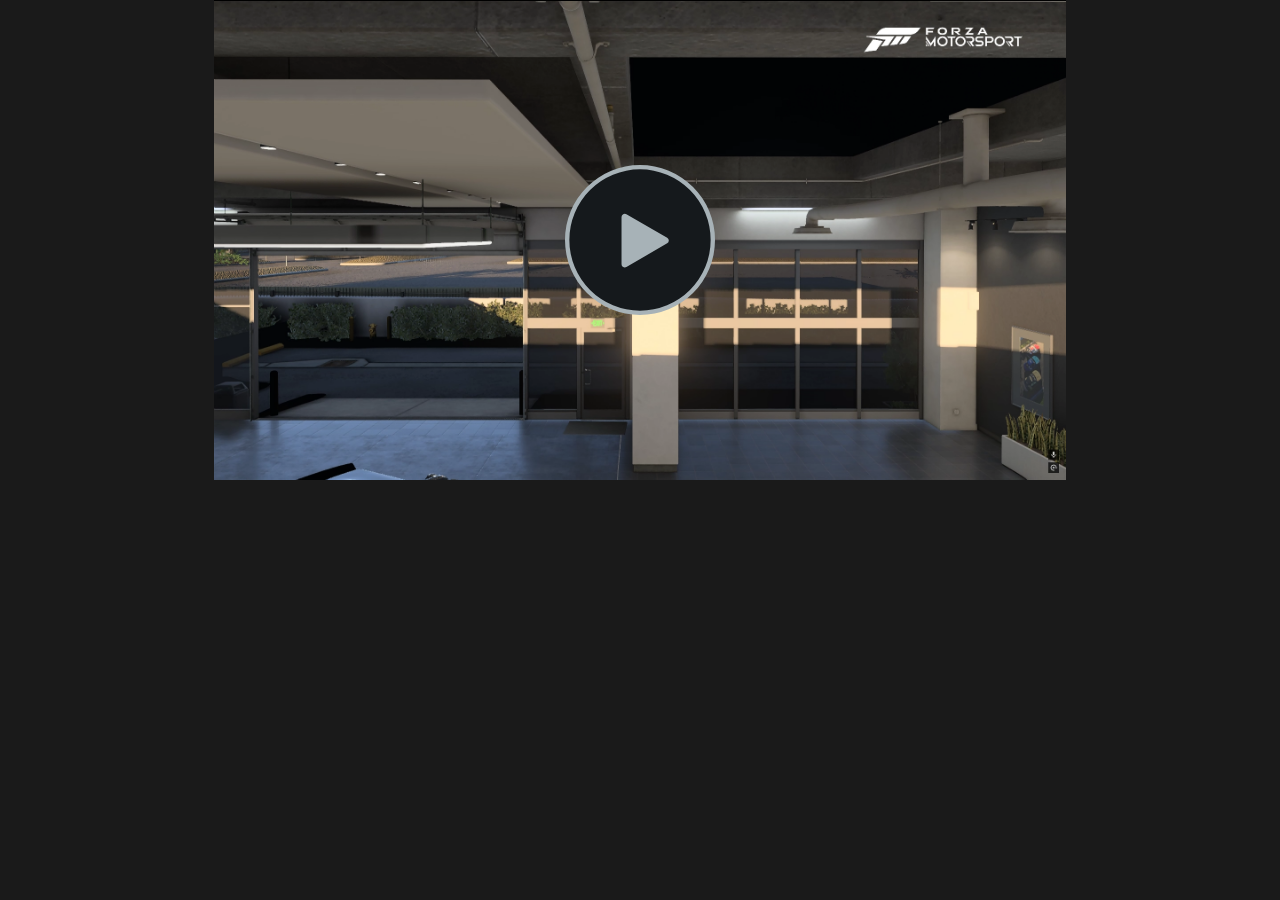
<file: index.html>
<!DOCTYPE HTML>
<html>
<head>
  <meta name="google" value="notranslate" /> 
  <meta http-equiv="Content-Type" content="text/html; charset=utf-8" />
  <meta http-equiv="X-UA-Compatible" content="IE=edge,chrome=1">
  <title>4Fun</title>
  <link href="ute4fun_embed.css" rel="stylesheet" type="text/css">
</head>
<body>
  <!-- El video se carga mediante el Smart Player (contenido en el iframe) -->
  <div class="smart-player-embed-container">
    <iframe class="smart-player-embed-iframe" id="embeddedSmartPlayerInstance" src="ute4fun_player.html?embedIFrameId=embeddedSmartPlayerInstance" scrolling="no" frameborder="0" webkitAllowFullScreen mozallowfullscreen allowFullScreen></iframe>
  </div>
</body>
</html>
</file>
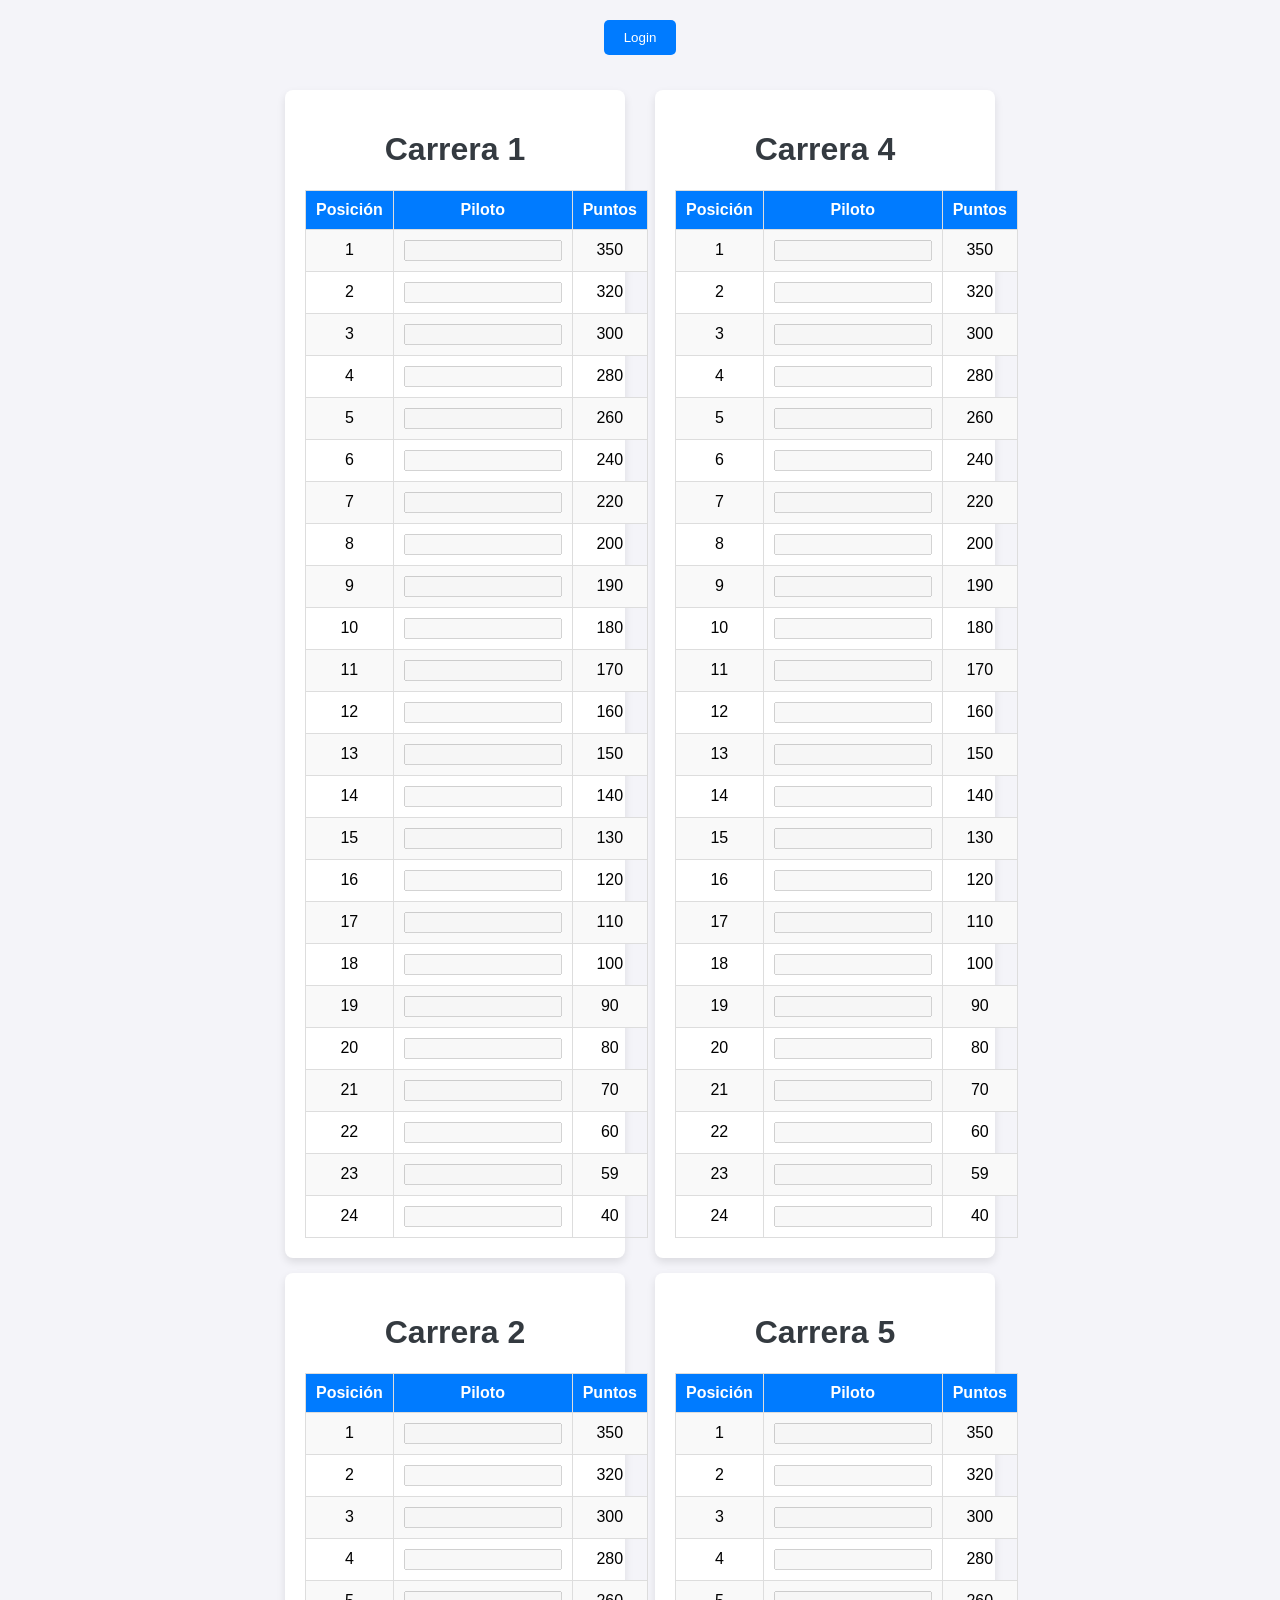
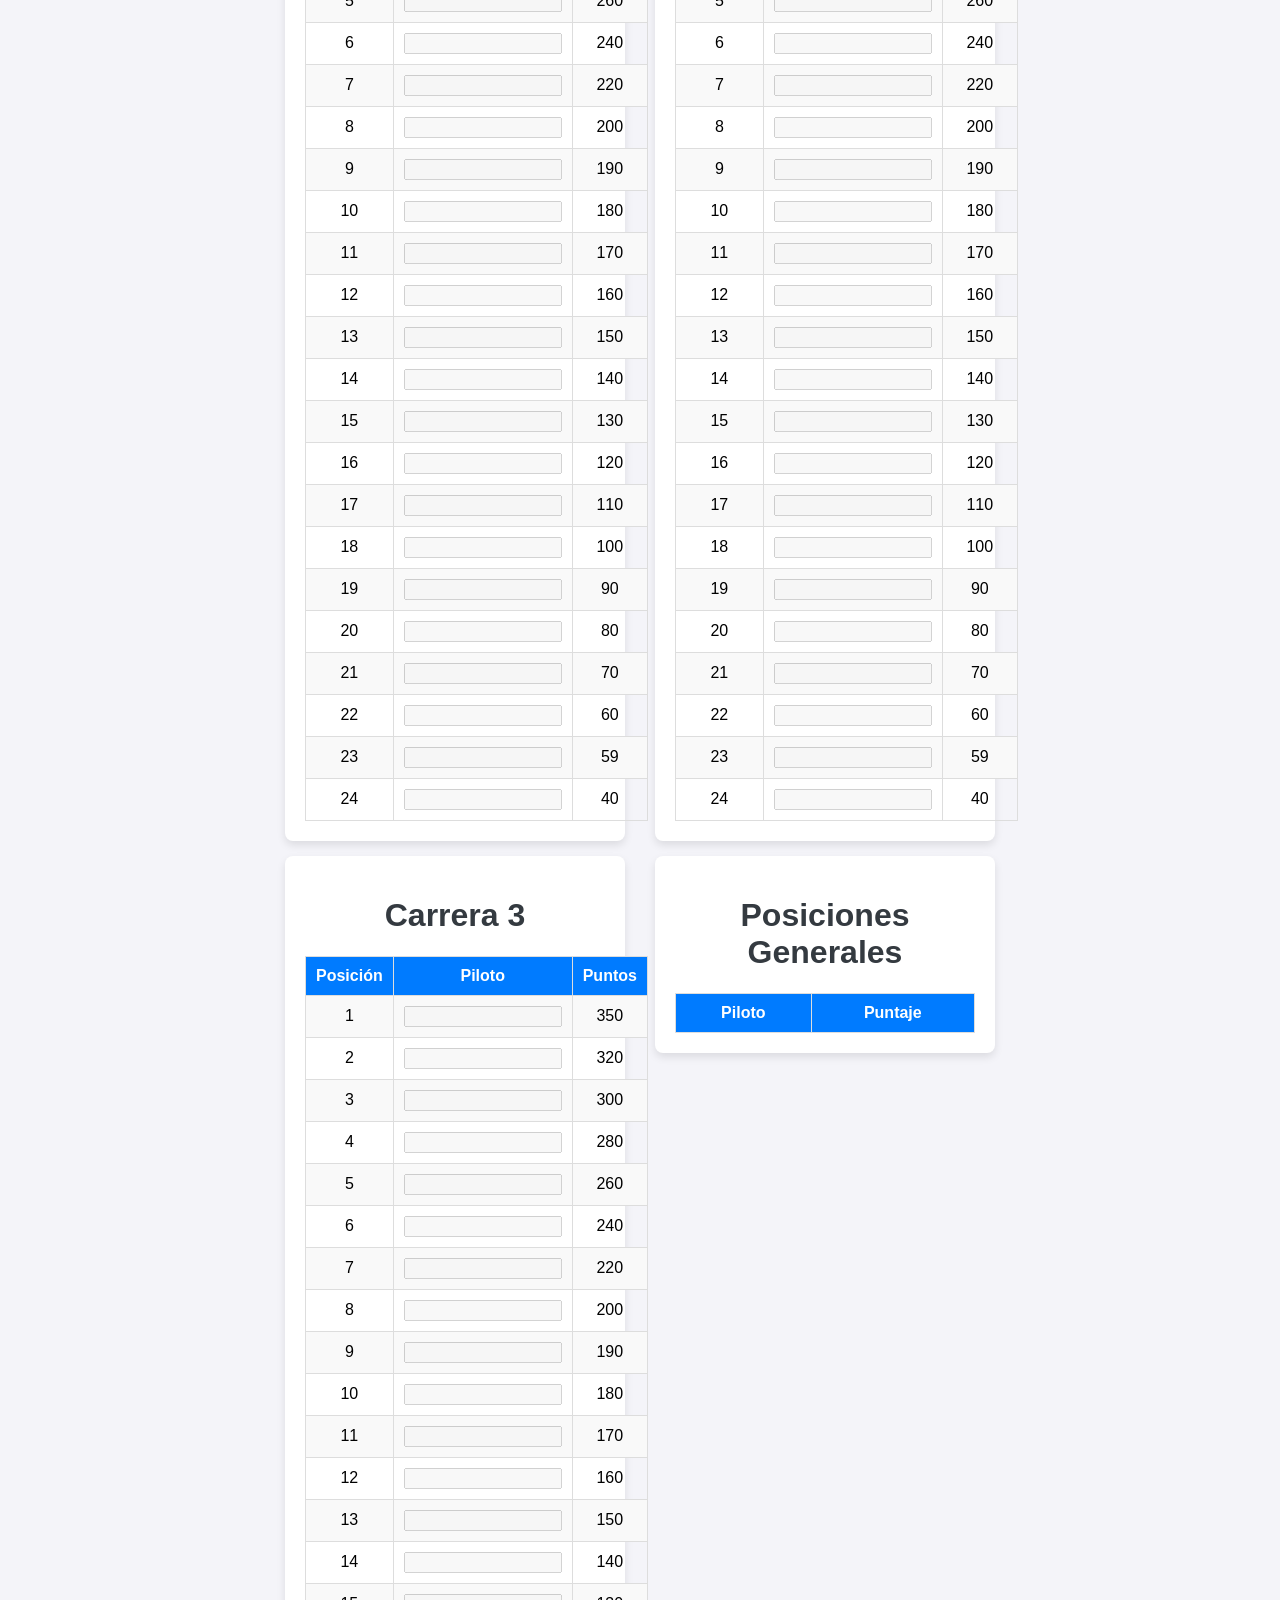
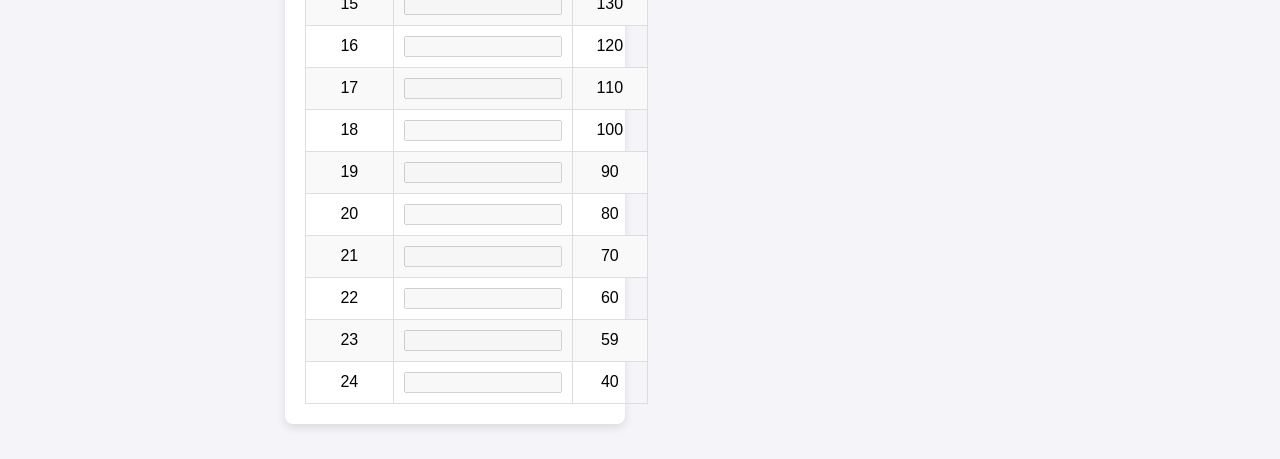
<file: posiciones.html>
<!DOCTYPE html>
<html lang="es">
<head>
    <meta charset="UTF-8">
    <meta name="viewport" content="width=device-width, initial-scale=1.0">
    <title>Posiciones de las Carreras</title>
    <link rel="stylesheet" href="styles.css">
</head>
<body>
    <div id="mensaje" class="centered-message"></div>

    <!-- Contenedor de login, solo se ve antes de iniciar sesión -->
    <div class="login-container centered-container">
        <button id="login-btn">Login</button>
    </div>

    <!-- Panel de administración, oculto por defecto -->
    <div class="header centered-container" style="display: none;">
        <div class="admin-panel">
            <button onclick="guardarDatos()">Guardar</button>
            <button onclick="vaciarCarreras()">Vaciar Carreras</button>
            <div class="change-password-container">
                <input type="password" id="new-admin-password" placeholder="Nueva contraseña de administrador">
                <button onclick="changeAdminPassword()">Cambiar Contraseña</button>
            </div>
        </div>
    </div>

    <!-- Contenedor principal con las tablas, visible desde el inicio -->
    <div class="container">
        <div class="tabla-row">
            <!-- Carreras 1, 2 y 3 -->
            <div class="tabla-container">
                <h1>Carrera 1</h1>
                <table id="carrera1">
                    <thead>
                        <tr>
                            <th>Posición</th>
                            <th>Piloto</th>
                            <th>Puntos</th>
                        </tr>
                    </thead>
                    <tbody>
                        <!-- Las filas de las carreras serán cargadas dinámicamente -->
                    </tbody>
                </table>
            </div>

            <div class="tabla-container">
                <h1>Carrera 2</h1>
                <table id="carrera2">
                    <thead>
                        <tr>
                            <th>Posición</th>
                            <th>Piloto</th>
                            <th>Puntos</th>
                        </tr>
                    </thead>
                    <tbody>
                        <!-- Las filas de las carreras serán cargadas dinámicamente -->
                    </tbody>
                </table>
            </div>

            <div class="tabla-container">
                <h1>Carrera 3</h1>
                <table id="carrera3">
                    <thead>
                        <tr>
                            <th>Posición</th>
                            <th>Piloto</th>
                            <th>Puntos</th>
                        </tr>
                    </thead>
                    <tbody>
                        <!-- Las filas de las carreras serán cargadas dinámicamente -->
                    </tbody>
                </table>
            </div>
        </div>

        <div class="tabla-row">
            <!-- Carreras 4, 5 y Posiciones Generales -->
            <div class="tabla-container">
                <h1>Carrera 4</h1>
                <table id="carrera4">
                    <thead>
                        <tr>
                            <th>Posición</th>
                            <th>Piloto</th>
                            <th>Puntos</th>
                        </tr>
                    </thead>
                    <tbody>
                        <!-- Las filas de las carreras serán cargadas dinámicamente -->
                    </tbody>
                </table>
            </div>

            <div class="tabla-container">
                <h1>Carrera 5</h1>
                <table id="carrera5">
                    <thead>
                        <tr>
                            <th>Posición</th>
                            <th>Piloto</th>
                            <th>Puntos</th>
                        </tr>
                    </thead>
                    <tbody>
                        <!-- Las filas de las carreras serán cargadas dinámicamente -->
                    </tbody>
                </table>
            </div>

            <div class="tabla-container">
                <h1>Posiciones Generales</h1>
                <table id="tablaPosiciones">
                    <thead>
                        <tr>
                            <th>Piloto</th>
                            <th>Puntaje</th>
                        </tr>
                    </thead>
                    <tbody>
                        <!-- Las posiciones generales se llenarán dinámicamente -->
                    </tbody>
                </table>
            </div>
        </div>
    </div>

    <script>
        const storedPassword = localStorage.getItem('adminPassword');
        const loginButton = document.getElementById('login-btn');
        const loginContainer = document.querySelector('.login-container');
        const adminPanel = document.querySelector('.header');
        const newPasswordInput = document.getElementById('new-admin-password');

        // Si ya hay una contraseña guardada, no permitir ingreso sin contraseña
        function login() {
            if (!storedPassword) {
                // Si es el primer login, accede al panel sin contraseña
                loginContainer.style.display = 'none';
                adminPanel.style.display = 'block';
                document.getElementById('mensaje').innerText = 'Bienvenido. Configure su contraseña en el panel de control.';
            } else {
                // Si ya hay contraseña configurada, solicitar la contraseña
                const passwordInput = prompt("Ingresa la contraseña de administrador:");
                if (passwordInput === storedPassword) {
                    loginContainer.style.display = 'none';
                    adminPanel.style.display = 'block';
                    document.getElementById('mensaje').innerText = 'Bienvenido al panel de administración.';
                    habilitarCampos(); // Habilitar campos solo después de login exitoso
                } else {
                    alert("Contraseña incorrecta.");
                }
            }
        }

        // Cambiar la contraseña
        function changeAdminPassword() {
            const newPassword = newPasswordInput.value;
            if (newPassword) {
                localStorage.setItem('adminPassword', newPassword);
                alert('Contraseña configurada correctamente.');
            } else {
                alert('Por favor ingrese una contraseña.');
            }
        }

        // Habilitar los campos editables dentro del panel de control
        function habilitarCampos() {
            const campos = document.querySelectorAll('.piloto');
            campos.forEach(input => {
                input.disabled = false;
            });
        }

        // Cargar los datos de las carreras desde localStorage
        function cargarDatos() {
            const puntosCarrera = [350, 320, 300, 280, 260, 240, 220, 200, 190, 180, 170, 160, 150, 140, 130, 120, 110, 100, 90, 80, 70, 60, 59, 40];
            for (let i = 1; i <= 5; i++) {
                const carreraData = JSON.parse(localStorage.getItem(`pilotosCarrera${i}`)) || [];
                const carreraTable = document.getElementById(`carrera${i}`);
                const tbody = carreraTable.querySelector('tbody');

                tbody.innerHTML = '';

                for (let j = 0; j < 24; j++) {
                    const piloto = carreraData[j] || '';
                    const row = document.createElement('tr');
                    row.innerHTML = `
                        <td>${j + 1}</td>
                        <td><input type="text" class="piloto" value="${piloto}" style="width: 150px;" ${storedPassword ? '' : 'disabled'}></td>
                        <td>${puntosCarrera[j]}</td>
                    `;
                    tbody.appendChild(row);
                }
            }
            actualizarPosicionesGenerales();
        }

        function actualizarPosicionesGenerales() {
            const posiciones = {};
            const puntosCarrera = [350, 320, 300, 280, 260, 240, 220, 200, 190, 180, 170, 160, 150, 140, 130, 120, 110, 100, 90, 80, 70, 60, 59, 40];

            for (let i = 1; i <= 5; i++) {
                const pilotosCarrera = JSON.parse(localStorage.getItem(`pilotosCarrera${i}`)) || [];
                pilotosCarrera.forEach((piloto, index) => {
                    if (piloto) {
                        if (!posiciones[piloto]) posiciones[piloto] = 0;
                        posiciones[piloto] += puntosCarrera[index];
                    }
                });
            }

            const posicionesGenerales = Object.entries(posiciones)
                .sort((a, b) => b[1] - a[1]);

            const tablaPosiciones = document.getElementById('tablaPosiciones').querySelector('tbody');
            tablaPosiciones.innerHTML = '';

            posicionesGenerales.forEach(([piloto, puntos]) => {
                const row = document.createElement('tr');
                row.innerHTML = `<td>${piloto}</td><td>${puntos}</td>`;
                tablaPosiciones.appendChild(row);
            });
        }

        function guardarDatos() {
            for (let i = 1; i <= 5; i++) {
                const carreraTable = document.getElementById(`carrera${i}`);
                const tbody = carreraTable.querySelector('tbody');
                const pilotosCarrera = [];

                tbody.querySelectorAll('tr').forEach(row => {
                    const pilotoInput = row.querySelector('input');
                    pilotosCarrera.push(pilotoInput ? pilotoInput.value : '');
                });

                localStorage.setItem(`pilotosCarrera${i}`, JSON.stringify(pilotosCarrera));
            }
            actualizarPosicionesGenerales();
            document.getElementById('mensaje').innerText = 'Datos guardados.';
        }

        function vaciarCarreras() {
            for (let i = 1; i <= 5; i++) {
                const carreraTable = document.getElementById(`carrera${i}`);
                const tbody = carreraTable.querySelector('tbody');
                tbody.innerHTML = '';
                localStorage.setItem(`pilotosCarrera${i}`, JSON.stringify([]));
            }
            actualizarPosicionesGenerales();
            document.getElementById('mensaje').innerText = 'Carreras vacías.';
        }

        // Eventos
        document.getElementById('login-btn').addEventListener('click', login);
        document.addEventListener('DOMContentLoaded', cargarDatos);
    </script>
</body>
</html>
</file>
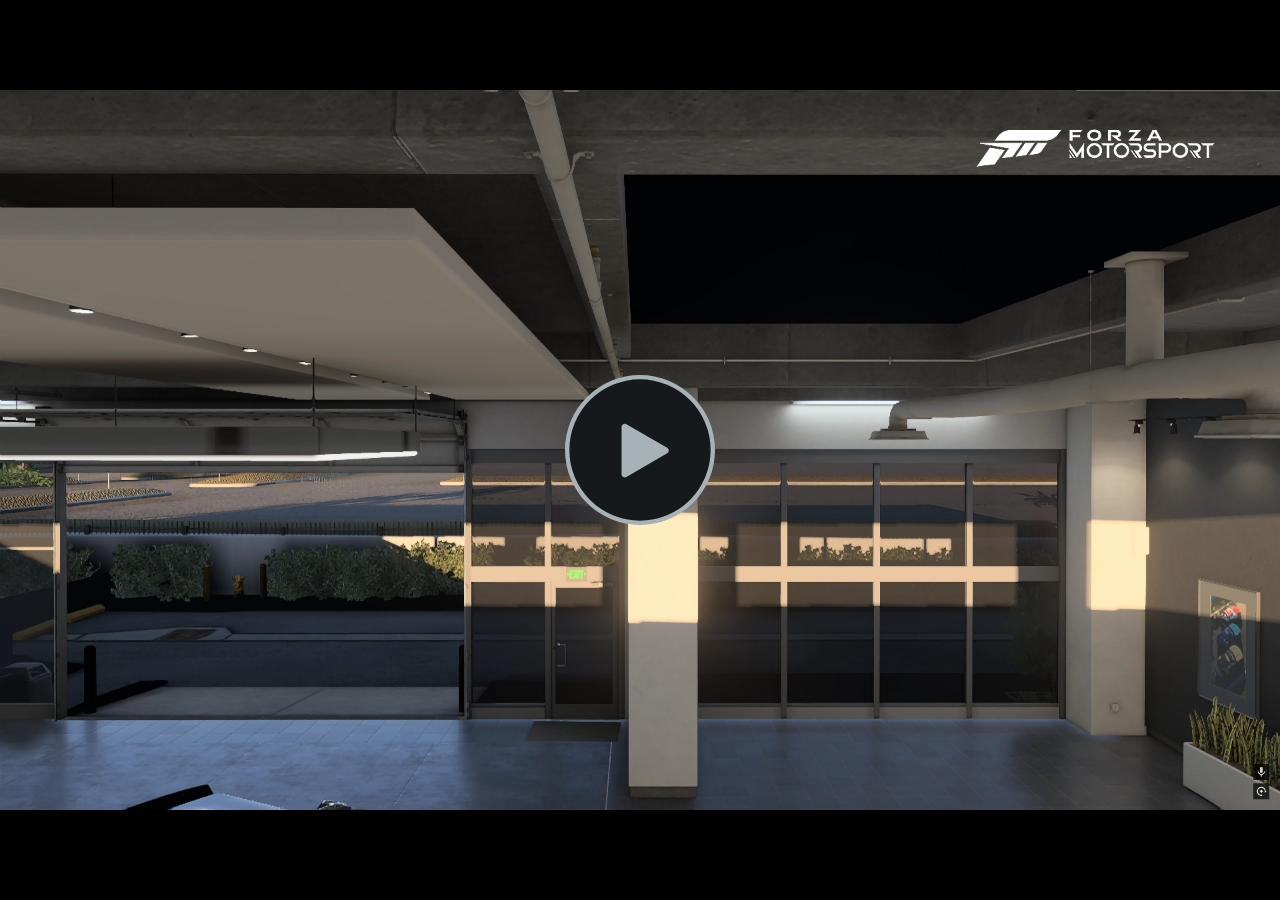
<file: ute4fun_player.html>
<!DOCTYPE html> 
<html>
<head>
  <meta name="google" value="notranslate" /> 
  <meta http-equiv="Content-Type" content="text/html; charset=utf-8" />
  <meta name="viewport" content="width=device-width, initial-scale=1" />
  <meta http-equiv="X-UA-Compatible" content="IE=edge,chrome=1">
  <title>4Fun Player</title>
  <link href="skins/remix/techsmith-smart-player.min.css" rel="stylesheet" type="text/css" />
  <style>
    html, body {
      background-color: #1a1a1a;
      margin: 0;
      padding: 0;
    }
    /* Oculta los controles del Smart Player */
    .TSCControlBar,
    .TSCControlBar * {
      display: none !important;
    }
  </style>
</head>
<body>
  <!-- Contenedor en el que se inicializa el Smart Player -->
  <div id="tscVideoContent"></div>

  <script src="scripts/config_xml.js"></script>
  <script type="text/javascript">
    (function (window) {
        function setup(TSC) {
             // Usa la URL directa de Archive.org (actualiza la ruta con la de tu video)
             TSC.playerConfiguration.addMediaSrc("https://ia801707.us.archive.org/34/items/ute4fun/ute4fun.mp4");
             TSC.playerConfiguration.setXMPSrc("ute4fun_config.xml");
             TSC.playerConfiguration.setAutoHideControls(true);
             TSC.playerConfiguration.setBackgroundColor("#000000");
             TSC.playerConfiguration.setCaptionsEnabled(false);
             TSC.playerConfiguration.setSidebarEnabled(false);
             TSC.playerConfiguration.setTheme(TSC.themeNames.DUSK);
             TSC.playerConfiguration.allowFastForward = true;
             TSC.playerConfiguration.skipVideoControlsEnabled = true;
             TSC.playerConfiguration.skipVideoDuration = 10;
             
             TSC.playerConfiguration.setAutoPlayMedia(false);
             TSC.playerConfiguration.setPosterImageSrc("ute4fun_First_Frame.png");
             TSC.playerConfiguration.setIsSearchable(true);
             TSC.playerConfiguration.setEndActionType("stop");
             TSC.playerConfiguration.setEndActionParam("true");
             TSC.playerConfiguration.setAllowRewind(-1);

             // Deshabilita los controles a través de la API (si la función existe)
             if (typeof TSC.playerConfiguration.setControlsEnabled === "function") {
                TSC.playerConfiguration.setControlsEnabled(false);
             }

             TSC.localizationStrings.setLanguage(TSC.languageCodes.SPANISH);

             // Inicializa el Smart Player en el contenedor designado
             TSC.mediaPlayer.init("#tscVideoContent");

             // Agrega interactividad: detecta cuando el video inicia
             TSC.mediaPlayer.addEventListener("play", function() {
                console.log("El video ha iniciado.");
                // Aquí puedes agregar lógica interactiva adicional si es necesario
             });
        }

        function loadScript(src, callback) {
            if(!src || typeof src !== "string"){
                return;
            }
            var script = document.createElement("script");
            if(document.attachEvent){
                script.onreadystatechange = function(){
                    if(script.readyState === "complete" || script.readyState === "loaded"){
                        if(callback){
                            callback();
                        }
                    }
                };
            } else {
                script.onload = function(){
                    if(callback){
                        callback();
                    }
                };
            }
            script.src = src;
            document.getElementsByTagName("head")[0].appendChild(script);
        }

        loadScript('scripts/techsmith-smart-player.min.js', function() {
            setup(window["TSC"]);
        });
    }(window));
  </script>
</body>
</html>
</file>
<file: ute4fun_embed.css>
@charset "utf-8";

html, body {
  margin: 0;
  width: 100%;
  text-align: center;
  background-color: #1a1a1a;
  box-sizing: border-box;
  overflow: hidden;
}

.smart-player-embed-container {
  margin-left: auto;
  margin-right: auto;
  max-width: 852px;
  height: 0;
  overflow: hidden;
  padding-top: calc(480 / 852 * 100%);
  position: relative;
}

.smart-player-embed-iframe {
  position: absolute;
  top: 0;
  left: 0;
  width: 100%;
  height: 100%;
  max-width: 852px;
  max-height: 480px;
}

.smart-player-embed-iframe:-ms-fullscreen { 
  max-width: 100%;
  max-height: 100%;
}

@media screen and ( max-height: 480px )
{
   .smart-player-embed-iframe {
     max-height: 100vh;
   }
}
</file>
<file: styles.css>
/* Estilos generales */
body {
    font-family: Arial, sans-serif;
    background-color: #f4f4f9;
    margin: 0;
    padding: 0;
}

header {
    background-color: #343a40;
    color: white;
    padding: 20px;
    text-align: center;
    font-size: 24px;
    border-bottom: 2px solid #555;
}

.centered-container {
    display: flex;
    justify-content: center;
    align-items: center;
}

.centered-message {
    font-size: 18px;
    color: #4caf50;
    text-align: center;
    margin-top: 20px;
}

h1, h2 {
    color: #343a40;
    text-align: center;
}

.container {
    display: flex;
    flex-wrap: wrap;
    justify-content: center;
    padding: 20px;
}

.tabla-container {
    background-color: white;
    margin: 15px;
    padding: 20px;
    box-shadow: 0px 4px 8px rgba(0, 0, 0, 0.1);
    border-radius: 8px;
    width: 300px;
}

table {
    width: 100%;
    border-collapse: collapse;
}

th, td {
    padding: 10px;
    text-align: center;
    border: 1px solid #ddd;
}

th {
    background-color: #007bff;
    color: white;
}

tbody tr:nth-child(odd) {
    background-color: #f9f9f9;
}

tbody tr:hover {
    background-color: #f1f1f1;
}

input[type="password"] {
    padding: 10px;
    margin: 10px;
    border-radius: 5px;
    border: 1px solid #ddd;
    width: 250px;
}

button {
    padding: 10px 20px;
    background-color: #007bff;
    color: white;
    border: none;
    border-radius: 5px;
    cursor: pointer;
    transition: background-color 0.3s;
}

button:hover {
    background-color: #0056b3;
}

.admin-panel {
    display: flex;
    flex-direction: column;
    align-items: center;
}

.change-password-container input {
    margin-top: 10px;
    width: 200px;
}
</file>
